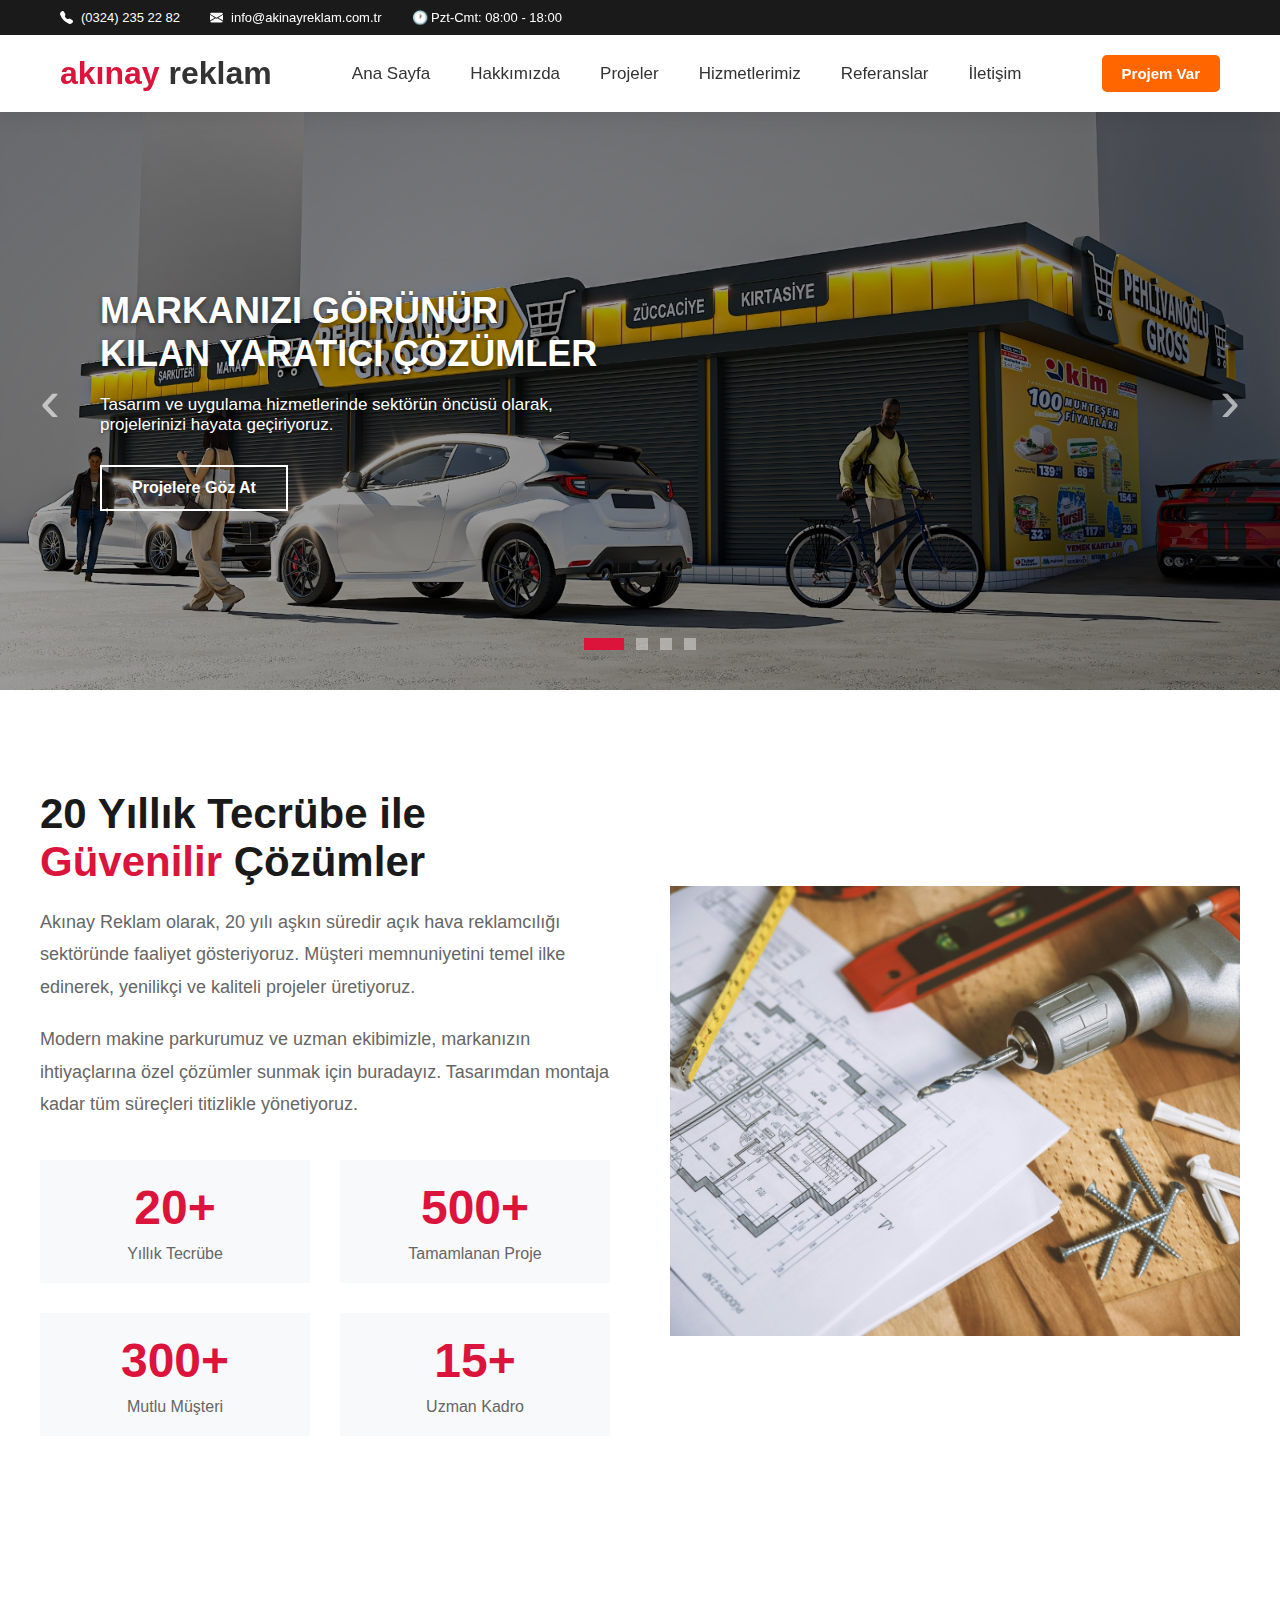
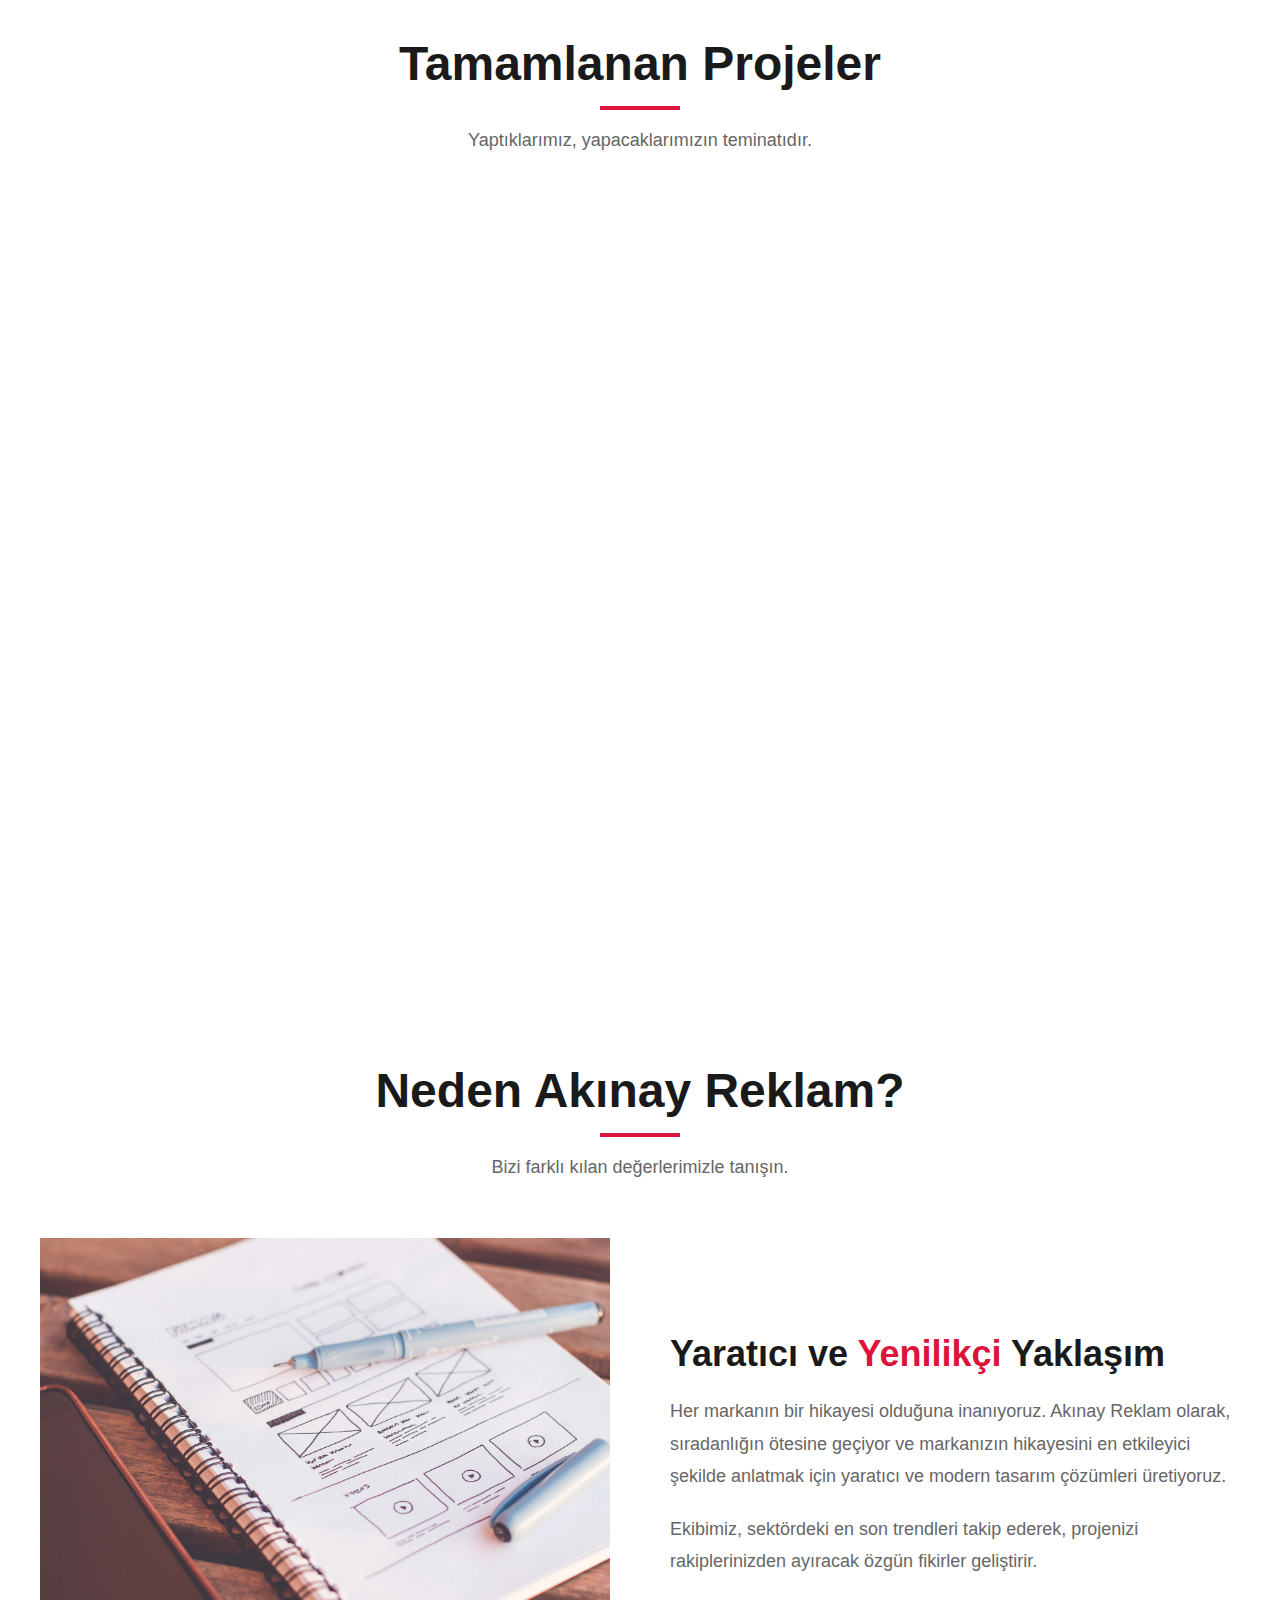
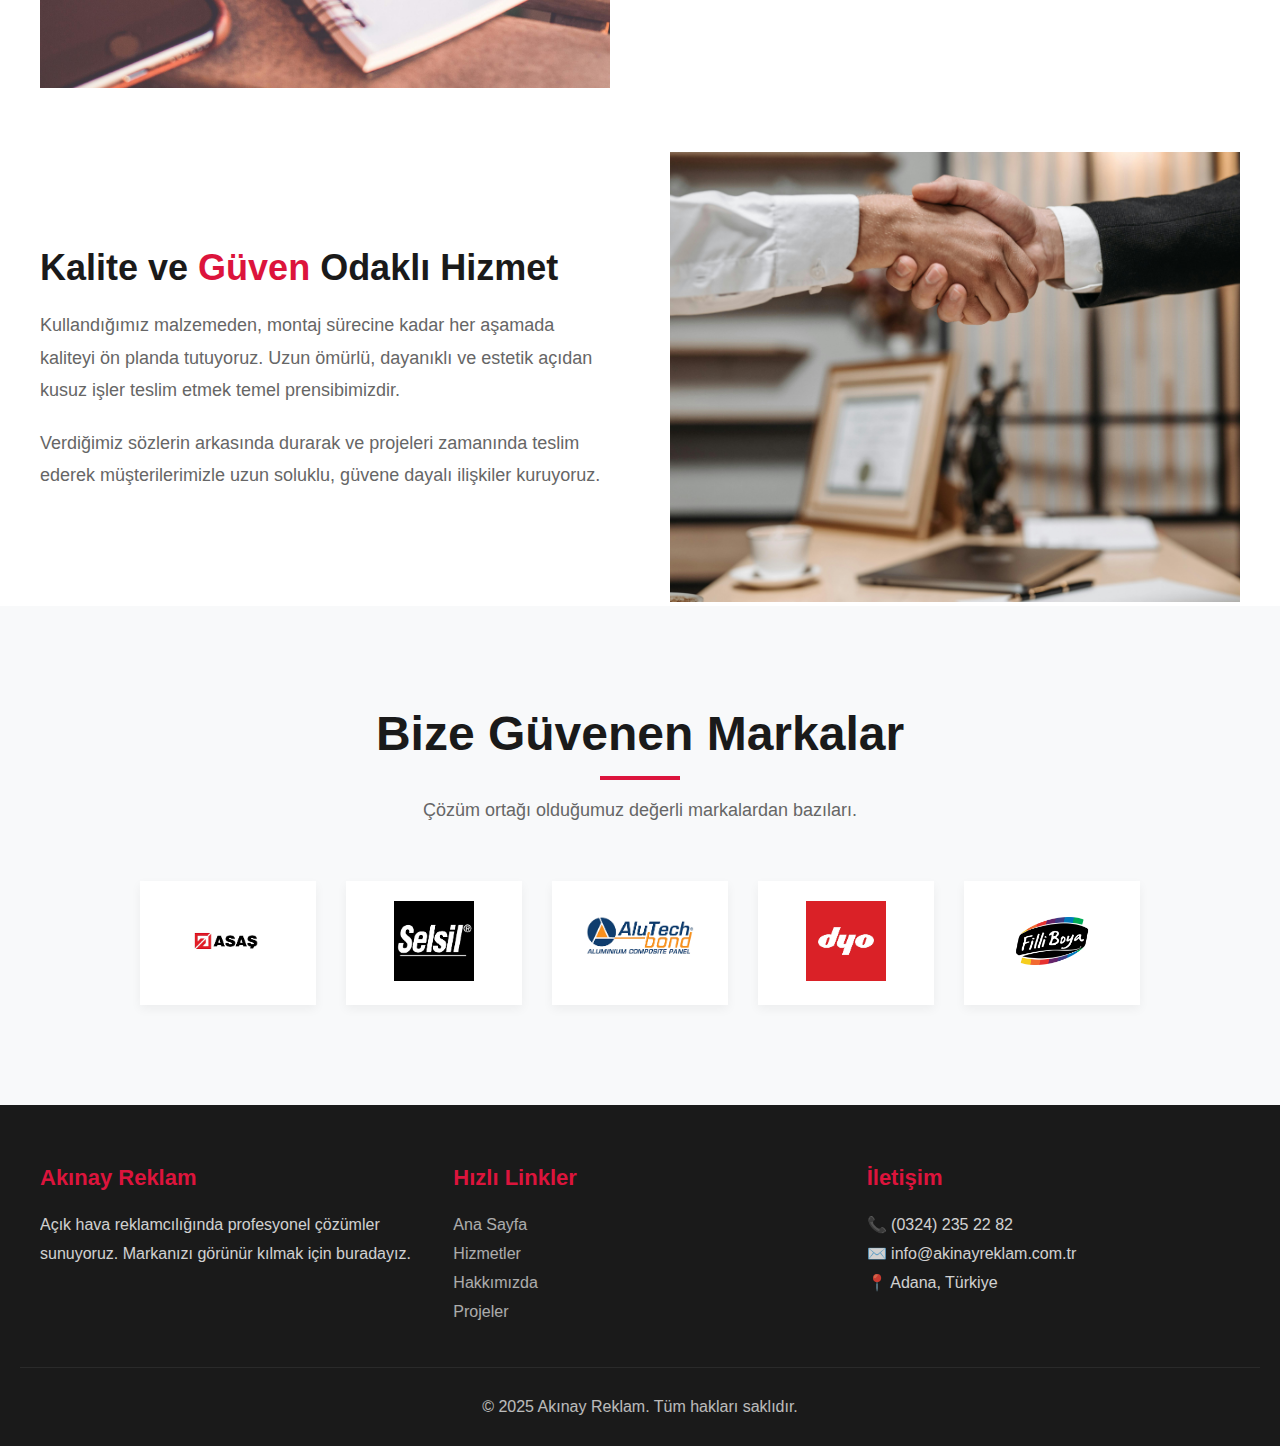
<file: index.html>
<!DOCTYPE html>
<html lang="tr">
<head>
    <meta charset="UTF-8">
    <meta name="viewport" content="width=device-width, initial-scale=1.0">
    <title>Akınay Reklam - Açık Hava Reklamcılığı</title>
    <link rel="stylesheet" href="style.css">
</head>
<body>

    <header>
        <div class="header-top">
            <div class="container">
                <div class="contact-info">
                    <span>
                        <svg xmlns="http://www.w3.org/2000/svg" width="13" height="13" fill="currentColor" viewBox="0 0 16 16">
                          <path fill-rule="evenodd" d="M1.885.511a1.745 1.745 0 0 1 2.61.163L6.29 2.98c.329.423.445.974.315 1.494l-.547 2.19a.678.678 0 0 0 .178.643l2.457 2.457a.678.678 0 0 0 .644.178l2.189-.547a1.745 1.745 0 0 1 1.494.315l2.306 1.794c.829.645.905 1.87.163 2.611l-1.034 1.034c-.74.74-1.846 1.065-2.877.702a18.6 18.6 0 0 1-7.01-4.42 18.6 18.6 0 0 1-4.42-7.009c-.362-1.03-.037-2.137.703-2.877z"/>
                        </svg>
                        (0324) 235 22 82
                    </span>
                    
                    <span>
                        <svg xmlns="http://www.w3.org/2000/svg" width="13" height="13" fill="currentColor" viewBox="0 0 16 16">
                          <path d="M.05 3.555A2 2 0 0 1 2 2h12a2 2 0 0 1 1.95 1.555L8 8.414zM0 4.697v7.104l5.803-3.558zM6.761 8.83l-6.57 4.027A2 2 0 0 0 2 14h12a2 2 0 0 0 1.808-1.144l-6.57-4.027L8 9.586zm3.436-.586L16 11.801V4.697z"/>
                        </svg>
                        info@akinayreklam.com.tr
                    </span>

                    <span>🕐 Pzt-Cmt: 08:00 - 18:00</span>
                </div>
            </div>
        </div>
       <nav>
            <div class="logo">akınay <span>reklam</span></div>
            <ul class="nav-links">
                <li><a href="Site.html">Ana Sayfa</a></li> 
                <li><a href="Site.html#hakkimizda-kisa">Hakkımızda</a></li>
                <li><a href="projeler.html">Projeler</a></li>
                <li><a href="hizmetler.html">Hizmetlerimiz</a></li>
                <li><a href="Site.html#referanslar">Referanslar</a></li>
                <li><a href="iletisim.html">İletişim</a></li>
            </ul>
            <a href="iletisim.html" class="cta-button-nav">Projem Var</a>
        </nav>
    </header>

    <section class="hero" id="anasayfa">
        <div class="hero-bg">
            <div class="hero-slide active" style="background-image: linear-gradient(135deg, rgba(0,0,0,0.3), rgba(0,0,0,0.5)), url('resimler/resim3.jpg')"></div>
            <div class="hero-slide" style="background-image: linear-gradient(135deg, rgba(0,0,0,0.3), rgba(0,0,0,0.5)), url('resimler/resim2.jpg')"></div>
            <div class="hero-slide" style="background-image: linear-gradient(135deg, rgba(0,0,0,0.3), rgba(0,0,0,0.5)), url('resimler/resim5.jpg')"></div>
            <div class="hero-slide" style="background-image: linear-gradient(135deg, rgba(0,0,0,0.3), rgba(0,0,0,0.5)), url('resimler/resim8.jpg')"></div>
        </div>
        
        <div class="hero-content-new">
            <h2>MARKANIZI GÖRÜNÜR KILAN YARATICI ÇÖZÜMLER</h2>
            <p>Tasarım ve uygulama hizmetlerinde sektörün öncüsü olarak, projelerinizi hayata geçiriyoruz.</p>
            <a href="projeler.html" class="cta-button-hero">Projelere Göz At</a>
        </div>

        <div class="hero-nav prev">‹</div>
        <div class="hero-nav next">›</div>
        
        <div class="hero-indicators">
            <div class="indicator active" data-slide="0"></div>
            <div class="indicator" data-slide="1"></div>
            <div class="indicator" data-slide="2"></div>
            <div class="indicator" data-slide="3"></div>
        </div>
    </section>

    <section class="about" id="hakkimizda-kisa">
        <div class="container">
            <div class="about-content">
                
                <div class="about-text">
                    <h2>20 Yıllık Tecrübe ile <span class="highlight">Güvenilir</span> Çözümler</h2>
                    <p>Akınay Reklam olarak, 20 yılı aşkın süredir açık hava reklamcılığı sektöründe faaliyet gösteriyoruz. Müşteri memnuniyetini temel ilke edinerek, yenilikçi ve kaliteli projeler üretiyoruz.</p>
                    <p>Modern makine parkurumuz ve uzman ekibimizle, markanızın ihtiyaçlarına özel çözümler sunmak için buradayız. Tasarımdan montaja kadar tüm süreçleri titizlikle yönetiyoruz.</p>
                    
                    <div class="about-stats">
                        <div class="stat-item">
                            <div class="stat-number">20+</div>
                            <div class="stat-label">Yıllık Tecrübe</div>
                        </div>
                        <div class="stat-item">
                            <div class="stat-number">500+</div>
                            <div class="stat-label">Tamamlanan Proje</div>
                        </div>
                        <div class="stat-item">
                            <div class="stat-number">300+</div>
                            <div class="stat-label">Mutlu Müşteri</div>
                        </div>
                        <div class="stat-item">
                            <div class="stat-number">15+</div>
                            <div class="stat-label">Uzman Kadro</div>
                        </div>
                    </div>
                </div>

                <div class="about-image">
                    
                    <img src="resimler/atölye.jpg" 
                         alt="Akınay Reklam Atölyesi ve Ekibi" 
                         style="width: 100%; height: 450px; object-fit: cover; border-radius: 0;">

                </div>
            </div>
        </div>
    </section>

    <section class="portfolio" id="projeler">
        <div class="container">
            <div class="section-title">
                <h2>Tamamlanan Projeler</h2>
                <div class="line"></div>
                <p>Yaptıklarımız, yapacaklarımızın teminatıdır.</p>
            </div>
            
            <div class="portfolio-grid">
                
                <div class="portfolio-item">
                    <img src="resimler/kurumsal.jpg" alt="Proje 1">
                    <div class="portfolio-text-content">
                        <h4>Kurumsal Cephe</h4>
                    </div>
                </div>

                <div class="portfolio-item">
                    <img src="resimler/resim1.jpg" alt="Proje 2">
                    <div class="portfolio-text-content">
                        <h4>Cephe Giydirme</h4>
                    </div>
                </div>

                <div class="portfolio-item">
                    <img src="resimler/ışıklıtabela.jpg" alt="Proje 3">
                    <div class="portfolio-text-content">
                        <h4>Totemler</h4>
                    </div>
                </div>

                <div class="portfolio-item">
                    <img src="resimler/akaryakıt.jpg" alt="Proje 4">
                    <div class="portfolio-text-content">
                        <h4>Yakıt İstasyonları</h4>
                    </div>
                </div>

                <div class="portfolio-item">
                    <img src="resimler/ışıklıharfler.png" alt="Proje 5">
                    <div class="portfolio-text-content">
                        <h4>Kutu Harfler</h4>
                    </div>
                </div>

                <div class="portfolio-item">
                    <img src="resimler/tabela.jpg" alt="Proje 6">
                    <div class="portfolio-text-content">
                        <h4>Tabelalar</h4>
                    </div>
                </div>
                
            </div>
        </div>
    </section>

    <section class="features" id="neden-biz" style="padding-top: 100px; background: #fff;">
        <div class="container">
            
            <div class="section-title">
                <h2>Neden Akınay Reklam?</h2>
                <div class="line"></div>
                <p>Bizi farklı kılan değerlerimizle tanışın.</p>
            </div>

            <div class="about-content">
                <div class="about-image">
                    
                    <img src="resimler/yenilikçi.jpg" 
                         alt="Yaratıcı ve Yenilikçi Tasarım Yaklaşımı" 
                         style="width: 100%; height: 450px; object-fit: cover; border-radius: 0;"> 
                    
                </div>
                <div class="about-text">
                    <h2 style="font-size: 36px;">Yaratıcı ve <span class="highlight">Yenilikçi</span> Yaklaşım</h2>
                    <p>Her markanın bir hikayesi olduğuna inanıyoruz. Akınay Reklam olarak, sıradanlığın ötesine geçiyor ve markanızın hikayesini en etkileyici şekilde anlatmak için yaratıcı ve modern tasarım çözümleri üretiyoruz.</p>
                    <p>Ekibimiz, sektördeki en son trendleri takip ederek, projenizi rakiplerinizden ayıracak özgün fikirler geliştirir.</p>
                </div>
            </div>

            <div class="about-content" style="margin-top: 60px;"> 
                <div class="about-text">
                    <h2 style="font-size: 36px;">Kalite ve <span class="highlight">Güven</span> Odaklı Hizmet</h2>
                    <p>Kullandığımız malzemeden, montaj sürecine kadar her aşamada kaliteyi ön planda tutuyoruz. Uzun ömürlü, dayanıklı ve estetik açıdan kusuz işler teslim etmek temel prensibimizdir.</p>
                    <p>Verdiğimiz sözlerin arkasında durarak ve projeleri zamanında teslim ederek müşterilerimizle uzun soluklu, güvene dayalı ilişkiler kuruyoruz.</p>
                </div>
                <div class="about-image">
                    
                    <img src="resimler/Güven.jpg" 
                         alt="Kalite ve Güven Odaklı Hizmet Anlaşması" 
                         style="width: 100%; height: 450px; object-fit: cover; border-radius: 0;">

                </div>
            </div>

        </div>
    </section>
    
    <section class="references" id="referanslar">
        <div class="container">
            <div class="section-title">
                <h2>Bize Güvenen Markalar</h2>
                <div class="line"></div>
                <p>Çözüm ortağı olduğumuz değerli markalardan bazıları.</p>
            </div>
            <div class="references-grid">
                <div class="reference-logo">
                    <img src="resimler/asaş.png" alt="Referans Logo 1">
                </div>
                <div class="reference-logo">
                    <img src="resimler/selsil.png" alt="Referans Logo 2">
                </div>
                <div class="reference-logo">
                    <img src="resimler/alutech.png" alt="Referans Logo 3">
                </div>
                <div class="reference-logo">
                    <img src="resimler/dyo.jpg" alt="Referans Logo 4">
                </div>
                <div class="reference-logo">
                    <img src="resimler/filiboya.png" alt="Referans Logo 5">
                </div>
            </div>
        </div>
    </section>
    
    
    <footer>
        <div class="footer-content">
            <div class="footer-section">
                <h3>Akınay Reklam</h3>
                <p>Açık hava reklamcılığında profesyonel çözümler sunuyoruz. Markanızı görünür kılmak için buradayız.</p>
            </div>
           <div class="footer-section">
                <h3>Hızlı Linkler</h3>
                <p><a href="Site.html" style="color: white; text-decoration: none; opacity: 0.8;">Ana Sayfa</a></p>
                <p><a href="hizmetler.html" style="color: white; text-decoration: none; opacity: 0.8;">Hizmetler</a></p>
                <p><a href="hakkimizda.html" style="color: white; text-decoration: none; opacity: 0.8;">Hakkımızda</a></p>
                <p><a href="projeler.html" style="color: white; text-decoration: none; opacity: 0.8;">Projeler</a></p> 
            </div> 
            <div class="footer-section">
                <h3>İletişim</h3>
                <p>📞 (0324) 235 22 82</p>
                <p>✉️ info@akinayreklam.com.tr</p>
                <p>📍 Adana, Türkiye</p>
            </div>
        </div>
        <div class="footer-bottom">
            <p>© 2025 Akınay Reklam. Tüm hakları saklıdır.</p>
        </div>
    </footer>

    
    <script src="script.js"></script>

</body>
</html>
</file>
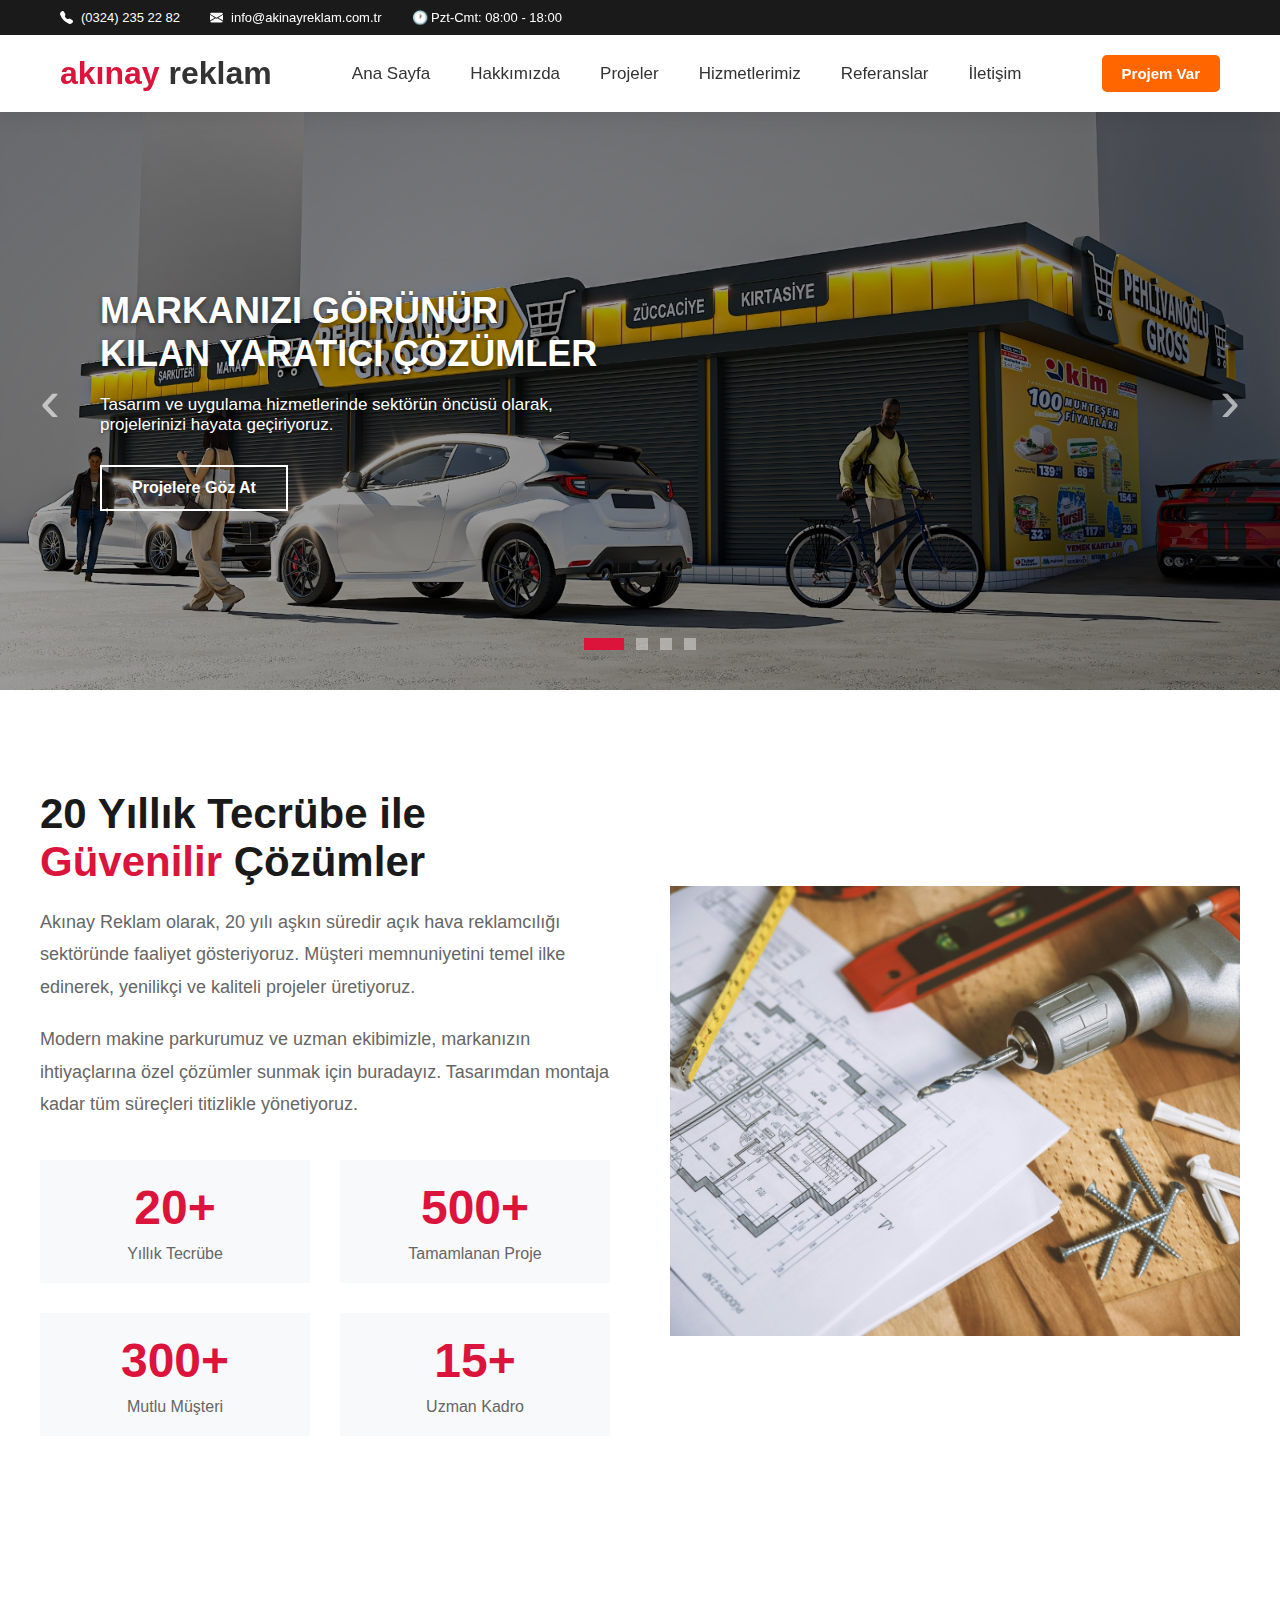
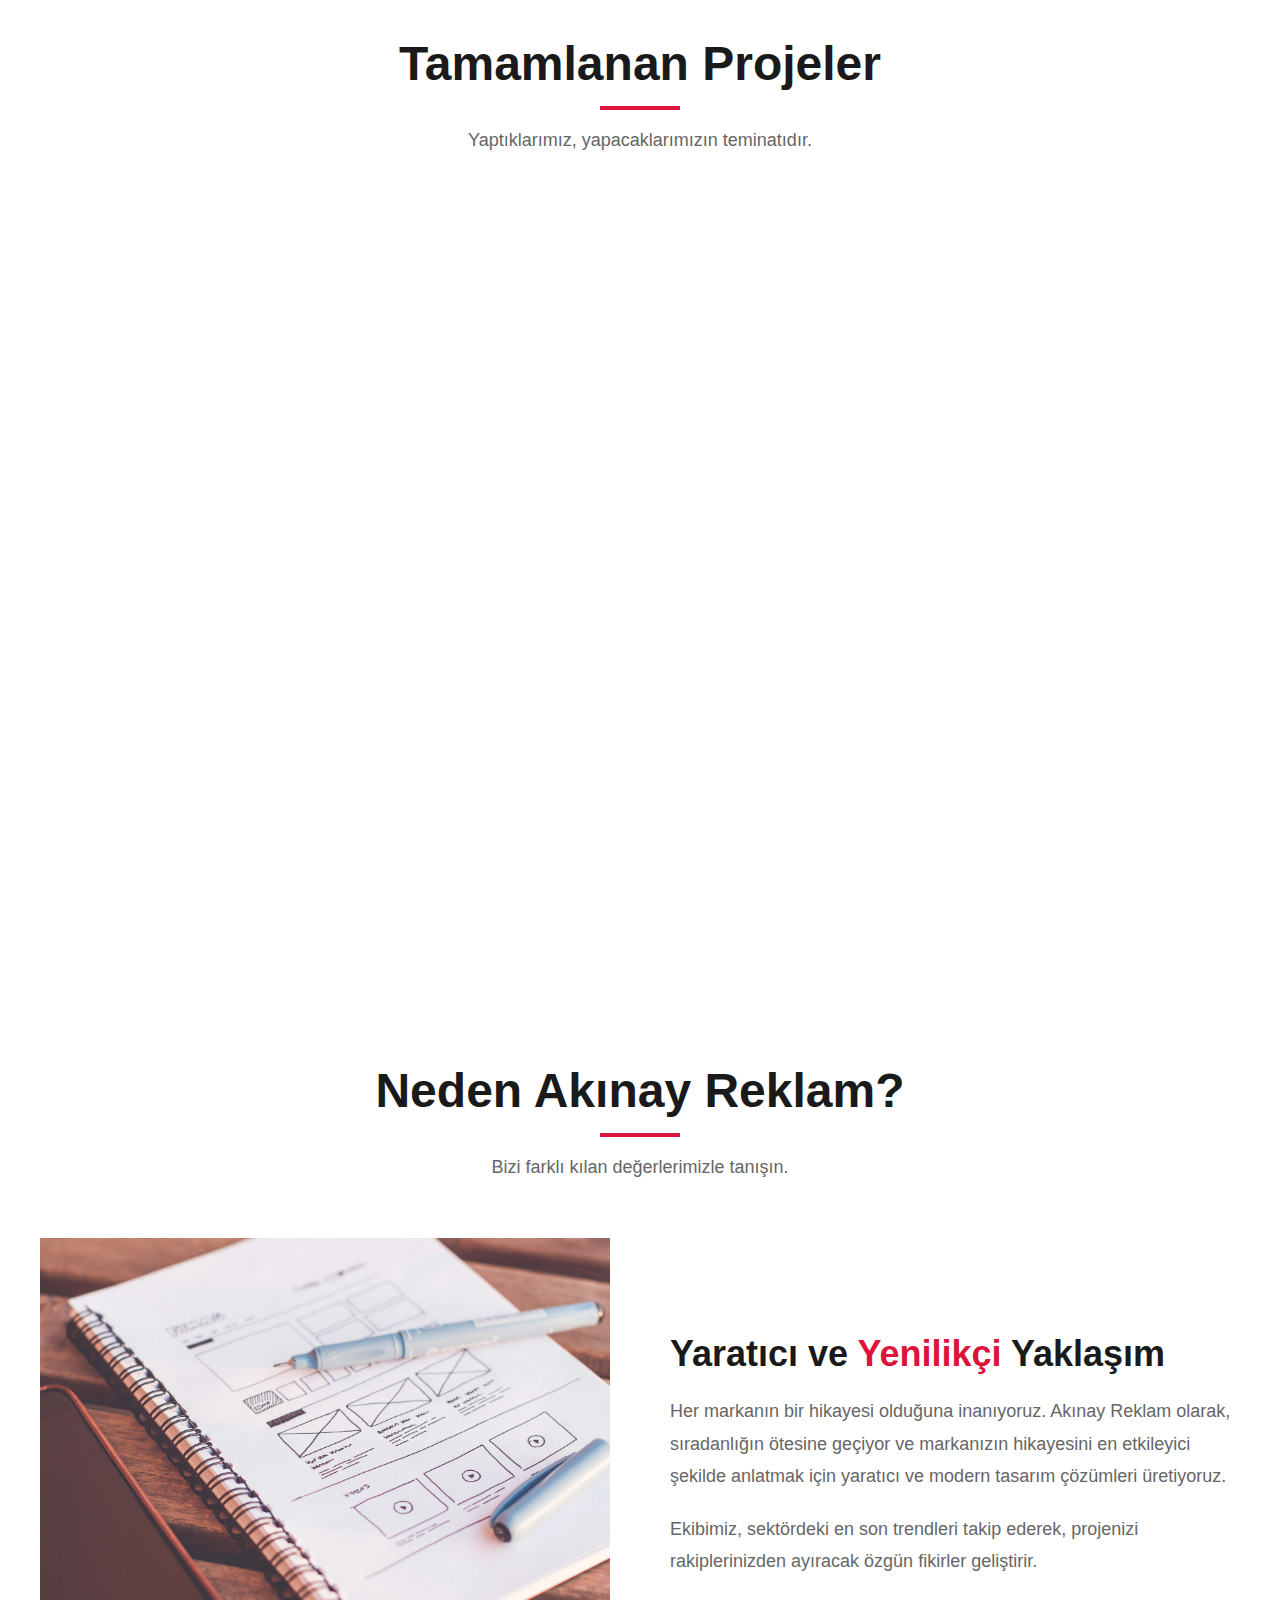
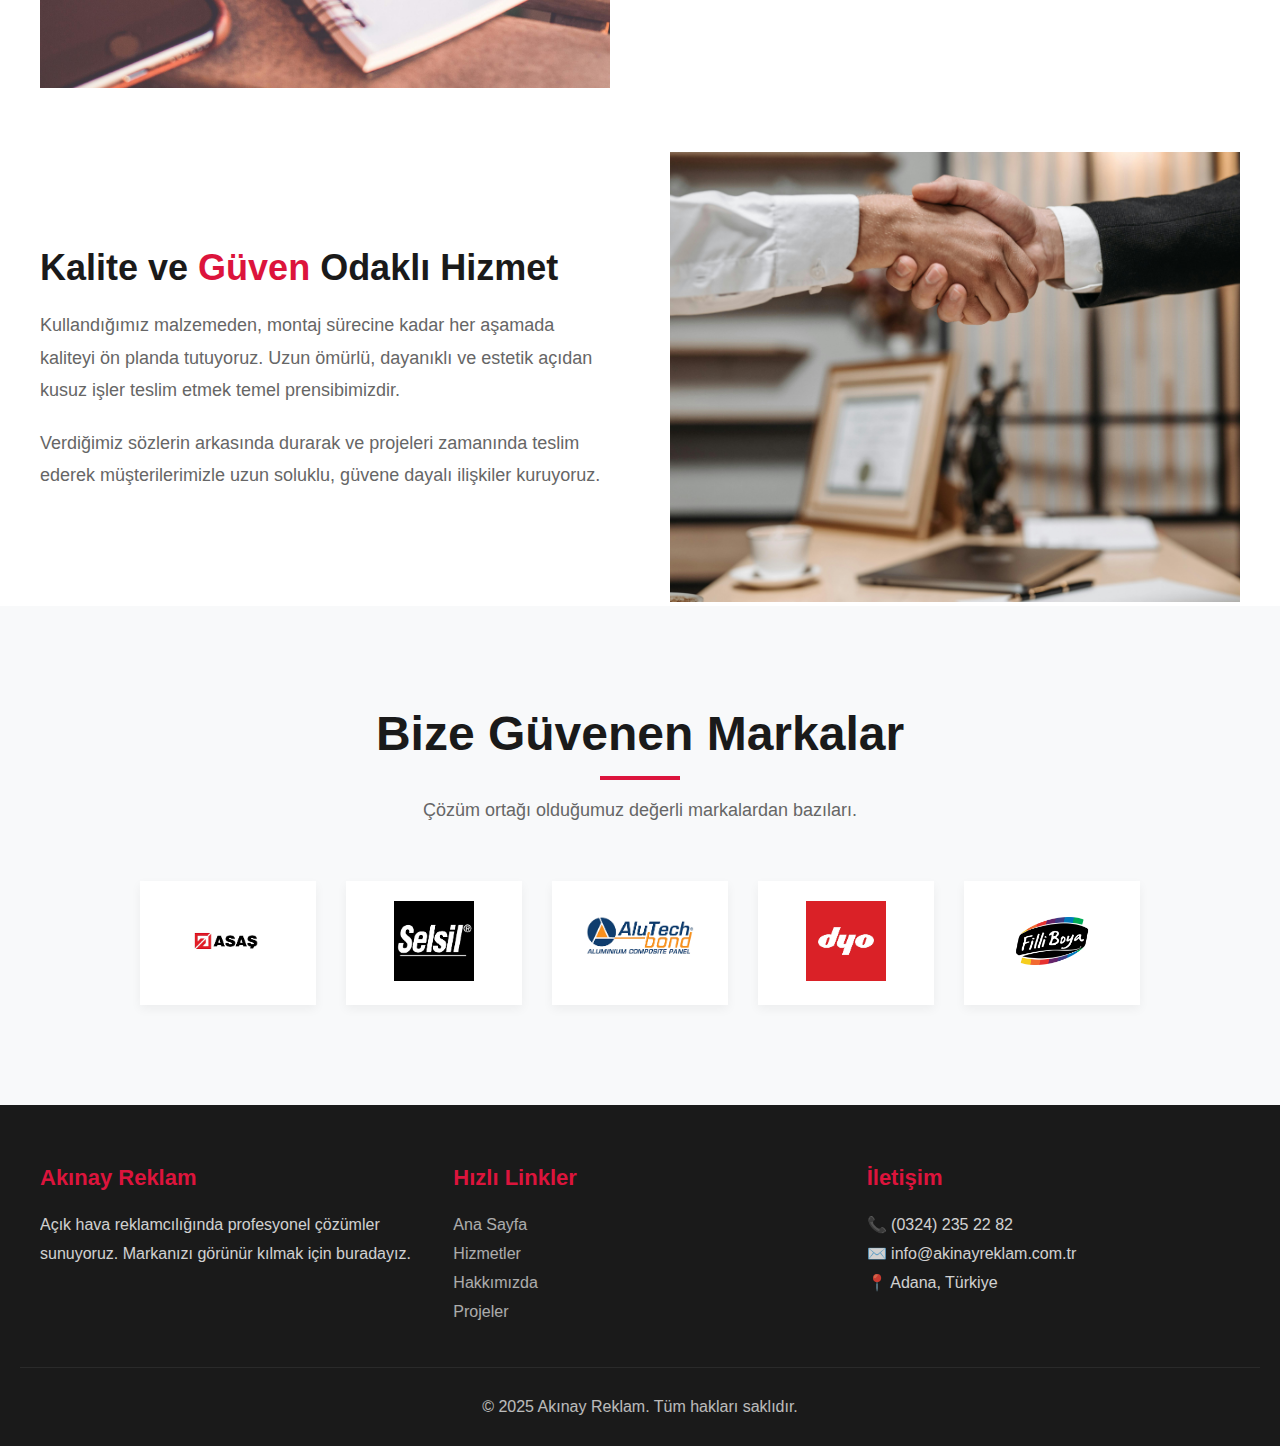
<file: Site.html>
<!DOCTYPE html>
<html lang="tr">
<head>
    <meta charset="UTF-8">
    <meta name="viewport" content="width=device-width, initial-scale=1.0">
    <title>Akınay Reklam - Açık Hava Reklamcılığı</title>
    <link rel="stylesheet" href="style.css">
</head>
<body>

    <header>
        <div class="header-top">
            <div class="container">
                <div class="contact-info">
                    <span>
                        <svg xmlns="http://www.w3.org/2000/svg" width="13" height="13" fill="currentColor" viewBox="0 0 16 16">
                          <path fill-rule="evenodd" d="M1.885.511a1.745 1.745 0 0 1 2.61.163L6.29 2.98c.329.423.445.974.315 1.494l-.547 2.19a.678.678 0 0 0 .178.643l2.457 2.457a.678.678 0 0 0 .644.178l2.189-.547a1.745 1.745 0 0 1 1.494.315l2.306 1.794c.829.645.905 1.87.163 2.611l-1.034 1.034c-.74.74-1.846 1.065-2.877.702a18.6 18.6 0 0 1-7.01-4.42 18.6 18.6 0 0 1-4.42-7.009c-.362-1.03-.037-2.137.703-2.877z"/>
                        </svg>
                        (0324) 235 22 82
                    </span>
                    
                    <span>
                        <svg xmlns="http://www.w3.org/2000/svg" width="13" height="13" fill="currentColor" viewBox="0 0 16 16">
                          <path d="M.05 3.555A2 2 0 0 1 2 2h12a2 2 0 0 1 1.95 1.555L8 8.414zM0 4.697v7.104l5.803-3.558zM6.761 8.83l-6.57 4.027A2 2 0 0 0 2 14h12a2 2 0 0 0 1.808-1.144l-6.57-4.027L8 9.586zm3.436-.586L16 11.801V4.697z"/>
                        </svg>
                        info@akinayreklam.com.tr
                    </span>

                    <span>🕐 Pzt-Cmt: 08:00 - 18:00</span>
                </div>
            </div>
        </div>
       <nav>
            <div class="logo">akınay <span>reklam</span></div>
            <ul class="nav-links">
                <li><a href="Site.html">Ana Sayfa</a></li> 
                <li><a href="Site.html#hakkimizda-kisa">Hakkımızda</a></li>
                <li><a href="projeler.html">Projeler</a></li>
                <li><a href="hizmetler.html">Hizmetlerimiz</a></li>
                <li><a href="Site.html#referanslar">Referanslar</a></li>
                <li><a href="iletisim.html">İletişim</a></li>
            </ul>
            <a href="iletisim.html" class="cta-button-nav">Projem Var</a>
        </nav>
    </header>

    <section class="hero" id="anasayfa">
        <div class="hero-bg">
            <div class="hero-slide active" style="background-image: linear-gradient(135deg, rgba(0,0,0,0.3), rgba(0,0,0,0.5)), url('resimler/resim3.jpg')"></div>
            <div class="hero-slide" style="background-image: linear-gradient(135deg, rgba(0,0,0,0.3), rgba(0,0,0,0.5)), url('resimler/resim2.jpg')"></div>
            <div class="hero-slide" style="background-image: linear-gradient(135deg, rgba(0,0,0,0.3), rgba(0,0,0,0.5)), url('resimler/resim5.jpg')"></div>
            <div class="hero-slide" style="background-image: linear-gradient(135deg, rgba(0,0,0,0.3), rgba(0,0,0,0.5)), url('resimler/resim8.jpg')"></div>
        </div>
        
        <div class="hero-content-new">
            <h2>MARKANIZI GÖRÜNÜR KILAN YARATICI ÇÖZÜMLER</h2>
            <p>Tasarım ve uygulama hizmetlerinde sektörün öncüsü olarak, projelerinizi hayata geçiriyoruz.</p>
            <a href="projeler.html" class="cta-button-hero">Projelere Göz At</a>
        </div>

        <div class="hero-nav prev">‹</div>
        <div class="hero-nav next">›</div>
        
        <div class="hero-indicators">
            <div class="indicator active" data-slide="0"></div>
            <div class="indicator" data-slide="1"></div>
            <div class="indicator" data-slide="2"></div>
            <div class="indicator" data-slide="3"></div>
        </div>
    </section>

    <section class="about" id="hakkimizda-kisa">
        <div class="container">
            <div class="about-content">
                
                <div class="about-text">
                    <h2>20 Yıllık Tecrübe ile <span class="highlight">Güvenilir</span> Çözümler</h2>
                    <p>Akınay Reklam olarak, 20 yılı aşkın süredir açık hava reklamcılığı sektöründe faaliyet gösteriyoruz. Müşteri memnuniyetini temel ilke edinerek, yenilikçi ve kaliteli projeler üretiyoruz.</p>
                    <p>Modern makine parkurumuz ve uzman ekibimizle, markanızın ihtiyaçlarına özel çözümler sunmak için buradayız. Tasarımdan montaja kadar tüm süreçleri titizlikle yönetiyoruz.</p>
                    
                    <div class="about-stats">
                        <div class="stat-item">
                            <div class="stat-number">20+</div>
                            <div class="stat-label">Yıllık Tecrübe</div>
                        </div>
                        <div class="stat-item">
                            <div class="stat-number">500+</div>
                            <div class="stat-label">Tamamlanan Proje</div>
                        </div>
                        <div class="stat-item">
                            <div class="stat-number">300+</div>
                            <div class="stat-label">Mutlu Müşteri</div>
                        </div>
                        <div class="stat-item">
                            <div class="stat-number">15+</div>
                            <div class="stat-label">Uzman Kadro</div>
                        </div>
                    </div>
                </div>

                <div class="about-image">
                    
                    <img src="resimler/atölye.jpg" 
                         alt="Akınay Reklam Atölyesi ve Ekibi" 
                         style="width: 100%; height: 450px; object-fit: cover; border-radius: 0;">

                </div>
            </div>
        </div>
    </section>

    <section class="portfolio" id="projeler">
        <div class="container">
            <div class="section-title">
                <h2>Tamamlanan Projeler</h2>
                <div class="line"></div>
                <p>Yaptıklarımız, yapacaklarımızın teminatıdır.</p>
            </div>
            
            <div class="portfolio-grid">
                
                <div class="portfolio-item">
                    <img src="resimler/kurumsal.jpg" alt="Proje 1">
                    <div class="portfolio-text-content">
                        <h4>Kurumsal Cephe</h4>
                    </div>
                </div>

                <div class="portfolio-item">
                    <img src="resimler/resim1.jpg" alt="Proje 2">
                    <div class="portfolio-text-content">
                        <h4>Cephe Giydirme</h4>
                    </div>
                </div>

                <div class="portfolio-item">
                    <img src="resimler/ışıklıtabela.jpg" alt="Proje 3">
                    <div class="portfolio-text-content">
                        <h4>Totemler</h4>
                    </div>
                </div>

                <div class="portfolio-item">
                    <img src="resimler/akaryakıt.jpg" alt="Proje 4">
                    <div class="portfolio-text-content">
                        <h4>Yakıt İstasyonları</h4>
                    </div>
                </div>

                <div class="portfolio-item">
                    <img src="resimler/ışıklıharfler.png" alt="Proje 5">
                    <div class="portfolio-text-content">
                        <h4>Kutu Harfler</h4>
                    </div>
                </div>

                <div class="portfolio-item">
                    <img src="resimler/tabela.jpg" alt="Proje 6">
                    <div class="portfolio-text-content">
                        <h4>Tabelalar</h4>
                    </div>
                </div>
                
            </div>
        </div>
    </section>

    <section class="features" id="neden-biz" style="padding-top: 100px; background: #fff;">
        <div class="container">
            
            <div class="section-title">
                <h2>Neden Akınay Reklam?</h2>
                <div class="line"></div>
                <p>Bizi farklı kılan değerlerimizle tanışın.</p>
            </div>

            <div class="about-content">
                <div class="about-image">
                    
                    <img src="resimler/yenilikçi.jpg" 
                         alt="Yaratıcı ve Yenilikçi Tasarım Yaklaşımı" 
                         style="width: 100%; height: 450px; object-fit: cover; border-radius: 0;"> 
                    
                </div>
                <div class="about-text">
                    <h2 style="font-size: 36px;">Yaratıcı ve <span class="highlight">Yenilikçi</span> Yaklaşım</h2>
                    <p>Her markanın bir hikayesi olduğuna inanıyoruz. Akınay Reklam olarak, sıradanlığın ötesine geçiyor ve markanızın hikayesini en etkileyici şekilde anlatmak için yaratıcı ve modern tasarım çözümleri üretiyoruz.</p>
                    <p>Ekibimiz, sektördeki en son trendleri takip ederek, projenizi rakiplerinizden ayıracak özgün fikirler geliştirir.</p>
                </div>
            </div>

            <div class="about-content" style="margin-top: 60px;"> 
                <div class="about-text">
                    <h2 style="font-size: 36px;">Kalite ve <span class="highlight">Güven</span> Odaklı Hizmet</h2>
                    <p>Kullandığımız malzemeden, montaj sürecine kadar her aşamada kaliteyi ön planda tutuyoruz. Uzun ömürlü, dayanıklı ve estetik açıdan kusuz işler teslim etmek temel prensibimizdir.</p>
                    <p>Verdiğimiz sözlerin arkasında durarak ve projeleri zamanında teslim ederek müşterilerimizle uzun soluklu, güvene dayalı ilişkiler kuruyoruz.</p>
                </div>
                <div class="about-image">
                    
                    <img src="resimler/Güven.jpg" 
                         alt="Kalite ve Güven Odaklı Hizmet Anlaşması" 
                         style="width: 100%; height: 450px; object-fit: cover; border-radius: 0;">

                </div>
            </div>

        </div>
    </section>
    
    <section class="references" id="referanslar">
        <div class="container">
            <div class="section-title">
                <h2>Bize Güvenen Markalar</h2>
                <div class="line"></div>
                <p>Çözüm ortağı olduğumuz değerli markalardan bazıları.</p>
            </div>
            <div class="references-grid">
                <div class="reference-logo">
                    <img src="resimler/asaş.png" alt="Referans Logo 1">
                </div>
                <div class="reference-logo">
                    <img src="resimler/selsil.png" alt="Referans Logo 2">
                </div>
                <div class="reference-logo">
                    <img src="resimler/alutech.png" alt="Referans Logo 3">
                </div>
                <div class="reference-logo">
                    <img src="resimler/dyo.jpg" alt="Referans Logo 4">
                </div>
                <div class="reference-logo">
                    <img src="resimler/filiboya.png" alt="Referans Logo 5">
                </div>
            </div>
        </div>
    </section>
    
    
    <footer>
        <div class="footer-content">
            <div class="footer-section">
                <h3>Akınay Reklam</h3>
                <p>Açık hava reklamcılığında profesyonel çözümler sunuyoruz. Markanızı görünür kılmak için buradayız.</p>
            </div>
           <div class="footer-section">
                <h3>Hızlı Linkler</h3>
                <p><a href="Site.html" style="color: white; text-decoration: none; opacity: 0.8;">Ana Sayfa</a></p>
                <p><a href="hizmetler.html" style="color: white; text-decoration: none; opacity: 0.8;">Hizmetler</a></p>
                <p><a href="hakkimizda.html" style="color: white; text-decoration: none; opacity: 0.8;">Hakkımızda</a></p>
                <p><a href="projeler.html" style="color: white; text-decoration: none; opacity: 0.8;">Projeler</a></p> 
            </div> 
            <div class="footer-section">
                <h3>İletişim</h3>
                <p>📞 (0324) 235 22 82</p>
                <p>✉️ info@akinayreklam.com.tr</p>
                <p>📍 Adana, Türkiye</p>
            </div>
        </div>
        <div class="footer-bottom">
            <p>© 2025 Akınay Reklam. Tüm hakları saklıdır.</p>
        </div>
    </footer>

    
    <script src="script.js"></script>

</body>
</html>
</file>
<file: style.css>
* { margin: 0; padding: 0; box-sizing: border-box; }
body { font-family: 'Segoe UI', Tahoma, Geneva, Verdana, sans-serif; overflow-x: hidden; color: #333; }

header { position: fixed; top: 0; width: 100%; background: rgba(255,255,255,0.98); backdrop-filter: blur(10px); box-shadow: 0 2px 20px rgba(0,0,0,0.1); z-index: 1000; transition: all 0.3s ease; }
.header-top { background: #1a1a1a; padding: 10px 0; color: white; font-size: 13px; }
.header-top .container { 
    max-width: 1200px; 
    margin: 0 auto; 
    padding: 0 20px; 
    display:flex; 
    justify-content: flex-start; 
    align-items:center; 
}
.contact-info { 
    display:flex; 
    gap:30px; 
}
.contact-info span { display:flex; align-items:center; gap:8px; }

nav { 
    max-width: 1200px; 
    margin: 0 auto; 
    padding: 20px; 
    display:flex; 
    justify-content: space-between;
    align-items:center; 
}
.logo { font-size: 32px; font-weight: bold; color: #dc143c; text-transform: lowercase; }
.logo span { color: #333; }
.nav-links { display:flex; gap:40px; list-style:none; }
.nav-links a { text-decoration:none; color:#333; font-weight:500; transition: color 0.3s; position:relative; font-size: 17px; }
.nav-links a:hover { color:#dc143c; }
.nav-links a::after { content:''; position:absolute; bottom:-5px; left:0; width:0; height:2px; background:#dc143c; transition: width 0.3s; }
.nav-links a:hover::after { width:100%; }

.cta-button-nav {
    background-color: #FF6600;
    color: white;
    padding: 10px 20px;
    text-decoration: none;
    font-weight: 600;
    font-size: 15px;
    transition: background-color 0.3s ease;
    border-radius: 5px;
}
.cta-button-nav:hover {
    background-color: #333;
}

.hero { height:580px; display:flex; align-items:center; justify-content: flex-start; position:relative; overflow:hidden; margin-top:110px; background-color: #333; }
.hero-bg { position:absolute; top:0; left:0; width:100%; height:100%; z-index:0; }

.hero-slide {
    position:absolute;
    top:0; left:0;
    width:100%; height:100%;
    opacity: 0;
    transform: scale(1.1);
    transition: opacity 1s ease-in-out, transform 1s ease-in-out;
    background-size:cover;
    background-position:center 35%;
}
.hero-slide.active {
    opacity: 1;
    transform: scale(1);
}
.hero-slide::after { display: none; }
.hero::before { display: none; }

.hero-content-new {
    position: relative;
    z-index: 2;
    color: white;
    text-align: left;
    max-width: 600px;
    padding-left: 100px;
}
.hero-content-new h2 {
    font-size: 36px;
    font-weight: 800;
    margin-bottom: 20px;
    line-height: 1.2;
    text-shadow: 0 2px 5px rgba(0,0,0,0.5);
}
.hero-content-new p {
    font-size: 17px;
    margin-bottom: 30px;
    text-shadow: 0 1px 3px rgba(0,0,0,0.5);
}
.cta-button-hero {
    display: inline-block;
    padding: 12px 30px;
    border: 2px solid white;
    color: white;
    text-decoration: none;
    font-weight: 600;
    font-size: 16px;
    transition: all 0.3s ease;
}
.cta-button-hero:hover {
    background-color: white;
    color: #333;
}


.hero-nav {
    position:absolute; top:50%; transform:translateY(-50%); 
    width:40px; 
    height:40px; 
    background: none; 
    border: none; 
    display:flex; align-items:center; justify-content:center; cursor:pointer; z-index:3;
    transition: all 0.3s; 
    color: white; 
    font-size: 60px; 
    font-weight: normal; 
    opacity: 0.6; 
}
.hero-nav:hover { 
    background: none; 
    border-color: transparent; 
    transform: translateY(-50%) scale(1.2); 
    opacity: 1; 
    color: #dc143c; 
}
.hero-nav.prev { left:30px; } 
.hero-nav.next { right:30px; }

.hero-indicators { position:absolute; bottom:40px; left:50%; transform:translateX(-50%); display:flex; gap:12px; z-index:3; }
.indicator { width:12px; height:12px; 
    border-radius:0; 
    background:rgba(255,255,255,0.4); cursor:pointer; transition: all 0.3s; }
.indicator.active { background:#dc143c; width:40px; 
    border-radius:0; 
}

@keyframes fadeInUp { from { opacity:0; transform:translateY(30px); } to { opacity:1; transform:translateY(0); } }

.services {
    padding: 100px 20px;
    background: #f8f9fa;
}

.container {
    max-width: 1200px;
    margin: 0 auto;
}

.section-title {
    text-align: center;
    margin-bottom: 60px;
}

.section-title h2 {
    font-size: 48px;
    font-weight: 700;
    color: #1a1a1a;
    margin-bottom: 15px;
}

.section-title .line {
    width: 80px;
    height: 4px;
    background: #dc143c;
    margin: 0 auto 20px;
}

.section-title p {
    font-size: 18px;
    color: #666;
}

.services-grid {
    display: grid;
    grid-template-columns: repeat(auto-fit, minmax(280px, 1fr));
    gap: 30px;
}

.service-card {
    background: white;
    padding: 40px 30px;
    border-radius: 0; 
    text-align: center;
    box-shadow: 0 5px 20px rgba(0,0,0,0.05);
    position: relative;
    overflow: hidden;
    
    opacity: 0;
    transform: translateY(30px);
    transition: transform 1s ease-out, box-shadow 0.3s ease, opacity 1s ease-out;
}
.service-card.show {
    opacity: 1;
    transform: translateY(0);
}


.service-card::before {
    content: '';
    position: absolute;
    top: 0;
    left: 0;
    width: 100%;
    height: 4px;
    background: linear-gradient(90deg, #dc143c, #ff4458);
    transform: scaleX(0);
    transition: transform 0.3s;
}

.service-card:hover {
    transform: translateY(-10px);
    box-shadow: 0 15px 40px rgba(0,0,0,0.1);
}

.service-card:hover::before {
    transform: scaleX(1);
}

.service-icon {
    width: 80px;
    height: 80px;
    background: linear-gradient(135deg, #dc143c, #ff4458);
    border-radius: 0; 
    display: flex;
    align-items: center;
    justify-content: center;
    margin: 0 auto 25px;
    font-size: 36px;
    color: white;
}

.service-card h3 {
    font-size: 24px;
    margin-bottom: 15px;
    color: #1a1a1a;
}

.service-card p {
    color: #666;
    line-height: 1.7;
}

.about {
    padding: 100px 20px;
    background: white;
}

.about-content {
    display: grid;
    grid-template-columns: 1fr 1fr;
    gap: 60px;
    align-items: center;
}

.about-text h2 {
    font-size: 42px;
    margin-bottom: 20px;
    color: #1a1a1a;
}

.about-text h2 .highlight {
    color: #dc143c;
}

.about-text p {
    font-size: 18px;
    line-height: 1.8;
    color: #666;
    margin-bottom: 20px;
}

.about-stats {
    display: grid;
    grid-template-columns: repeat(2, 1fr);
    gap: 30px;
    margin-top: 40px;
}

.stat-item {
    text-align: center;
    padding: 20px;
    background: #f8f9fa;
    border-radius: 0; 
}

.stat-number {
    font-size: 48px;
    font-weight: 700;
    color: #dc143c;
    margin-bottom: 10px;
}

.stat-label {
    font-size: 16px;
    color: #666;
}

.about-image {
    position: relative;
}

.about-image-placeholder {
    width: 100%;
    height: 500px;
    background: linear-gradient(135deg, #dc143c, #1a1a1a);
    border-radius: 0; 
    display: flex;
    align-items: center;
    justify-content: center;
    color: white;
    font-size: 24px;
    font-weight: 600;
}

.portfolio {
    padding: 100px 20px;
    background: #ffffff;
    color: #333;
}

.portfolio .section-title h2 {
     color: #1a1a1a;
}
.portfolio .section-title p {
    color: #666;
}

.portfolio-grid {
    display: grid;
    grid-template-columns: repeat(auto-fit, minmax(280px, 1fr));
    gap: 30px;
}

.portfolio-item {
    position: relative;
    background: #ffffff;
    border-radius: 0; 
    box-shadow: 0 5px 15px rgba(0,0,0,0.05);
    overflow: hidden;
    z-index: 1;
    cursor: pointer;
    
    opacity: 0;
    transform: translateY(30px);
    transition: transform 0.3s ease, box-shadow 0.3s ease, opacity 1s ease-out, transform 1s ease-out;
}

.portfolio-item:hover {
    transform: scale(1.05);
    z-index: 10;
    box-shadow: 0 10px 30px rgba(0,0,0,0.15);
}

.portfolio-item.show {
    opacity: 1;
    transform: translateY(0);
}

.portfolio-item img {
    width: 100%;
    height: 250px;
    object-fit: cover;
    display: block;
}

.portfolio-text-content {
    padding: 20px;
    text-align: center;
}

.portfolio-text-content h4 {
    font-size: 18px;
    color: #333;
    font-weight: 600;
    margin: 0;
    padding: 0;
}

.references {
    padding: 100px 20px;
    background: #f8f9fa;
}

.references-grid {
    display: grid;
    grid-template-columns: repeat(auto-fit, minmax(150px, 1fr));
    gap: 30px;
    align-items: center;
    max-width: 1000px;
    margin: 0 auto;
}

.reference-logo {
    text-align: center;
    padding: 20px;
    background: #ffffff;
    box-shadow: 0 4px 10px rgba(0,0,0,0.05);
    transition: all 0.3s ease;
}

.reference-logo:hover {
    transform: translateY(-5px);
    box-shadow: 0 8px 20px rgba(0,0,0,0.1);
}

.reference-logo img {
    max-width: 80%;
    height: 80px;
    object-fit: contain;
    opacity: 1;
    transition: all 0.3s ease;
}

.reference-logo:hover img {
    opacity: 1;
}

.contact {
    padding: 100px 20px;
    background: white;
}

.contact-content {
    display: grid;
    grid-template-columns: 1fr 1fr;
    gap: 60px;
}

#iletisim-kisa .contact-content {
    grid-template-columns: 1fr;
    max-width: 600px;
    margin: 0 auto;
}

.contact-info-section {
    display: flex;
    flex-direction: column;
    gap: 30px;
}

.contact-item {
    display: flex;
    gap: 20px;
    padding: 25px;
    background: #f8f9fa;
    border-radius: 0;
    transition: all 0.3s;
}

.contact-item:hover {
    background: #dc143c;
    color: white;
    transform: translateX(10px);
}

.contact-icon {
    width: 50px;
    height: 50px;
    background: white;
    border-radius: 0;
    display: flex;
    align-items: center;
    justify-content: center;
    font-size: 24px;
    color: #dc143c;
    flex-shrink: 0;
}

.contact-item:hover .contact-icon {
    background: #1a1a1a;
    color: white;
}

.contact-details h3 {
    font-size: 20px;
    margin-bottom: 5px;
}

.contact-details p {
    font-size: 16px;
}

.contact-form {
    background: #f8f9fa;
    padding: 40px;
    border-radius: 0;
}

.form-group {
    margin-bottom: 20px;
}

.form-group label {
    display: block;
    margin-bottom: 8px;
    font-weight: 600;
    color: #1a1a1a;
}

.form-group input,
.form-group textarea {
    width: 100%;
    padding: 15px;
    border: 2px solid #e0e0e0;
    border-radius: 0;
    font-size: 16px;
    transition: border 0.3s;
}

.form-group input:focus,
.form-group textarea:focus {
    outline: none;
    border-color: #dc143c;
}

.form-group textarea {
    resize: vertical;
    min-height: 150px;
}

.submit-btn {
    width: 100%;
    padding: 18px;
    background: #dc143c;
    color: white;
    border: none;
    border-radius: 0;
    font-size: 18px;
    font-weight: 600;
    cursor: pointer;
    transition: all 0.3s;
}

.submit-btn:hover {
    background: #b01030;
    transform: translateY(-2px);
}


footer {
    background: #1a1a1a;
    color: white;
    padding: 60px 20px 30px;
}

.footer-content {
    max-width: 1200px;
    margin: 0 auto;
    display: grid;
    grid-template-columns: repeat(auto-fit, minmax(250px, 1fr));
    gap: 40px;
    margin-bottom: 40px;
}

.footer-section h3 {
    font-size: 22px;
    margin-bottom: 20px;
    color: #dc143c;
}

.footer-section p {
    line-height: 1.8;
    opacity: 0.8;
}

.footer-bottom {
    text-align: center;
    padding-top: 30px;
    border-top: 1px solid rgba(255,255,255,0.1);
    opacity: 0.7;
}

@media (max-width: 768px) {
    .hero h1 { font-size:42px; } .hero p { font-size:18px; } .nav-links { display:none; }
    
    .portfolio-grid {
         grid-template-columns: repeat(auto-fit, minmax(250px, 1fr));
    }

    .references-grid {
        grid-template-columns: repeat(auto-fit, minmax(120px, 1fr));
    }
    
    .cta-button-nav {
        display: none;
    }

    .hero {
        justify-content: center;
    }
    
    .hero-content-new {
        max-width: 90%;
        padding: 10px;
        text-align: center;
    }
    .hero-content-new h2 {
        font-size: 32px;
    }
    .hero-content-new p {
        font-size: 16px;
    }
    
    .about-content {
        grid-template-columns: 1fr;
    }
    
    .contact-content {
        grid-template-columns: 1fr;
    }
}

.page-title {
    padding: 80px 20px;
    background: linear-gradient(135deg, rgba(220, 20, 60, 0.8), rgba(26, 26, 26, 0.9)), url('resimler/sayfa-baslik-arkaplan.jpg');
    background-size: cover;
    background-position: center;
    background-attachment: fixed;
    text-align: center;
    color: white;
    margin-top: 110px;
}

.page-title h1 {
    font-size: 52px;
    font-weight: 800;
    margin-bottom: 10px;
}

.page-title p {
    font-size: 20px;
    opacity: 0.9;
}

.map-container {
    line-height: 0; 
}

.map-container iframe {
    width: 100%;
    height: 450px;
    border: 0;
}

.project-grid-new {
    display: grid;
    grid-template-columns: repeat(auto-fit, minmax(400px, 1fr)); 
    gap: 30px;
}

.project-card {
    background: #ffffff;
    border-radius: 0; 
    box-shadow: 0 5px 20px rgba(0,0,0,0.05);
    overflow: hidden;
    display: flex;
    flex-direction: column;
    
    opacity: 0;
    transform: translateY(30px);
    transition: transform 0.3s ease, box-shadow 0.3s ease, opacity 1s ease-out, transform 1s ease-out;
}

.project-card:hover {
    transform: translateY(-10px);
    box-shadow: 0 15px 40px rgba(0,0,0,0.1);
}

.project-card.show {
    opacity: 1;
    transform: translateY(0);
}

.project-image {
    width: 100%;
    height: 300px;
    overflow: hidden;
}

.project-image img {
    width: 100%;
    height: 100%;
    object-fit: cover;
    transition: transform 0.4s;
}

.project-card:hover .project-image img {
    transform: scale(1.05);
}

.project-content {
    padding: 30px;
    display: flex;
    flex-direction: column;
    flex-grow: 1;
}

.testimonial-quote {
    font-size: 17px;
    font-style: italic;
    color: #333;
    line-height: 1.7;
    position: relative;
    padding-left: 35px;
    margin-bottom: 25px;
    flex-grow: 1;
}

.testimonial-quote::before {
    content: '“';
    position: absolute;
    left: 0;
    top: -10px;
    font-size: 50px;
    color: #dc143c;
    font-weight: bold;
    font-family: Georgia, serif;
}

.testimonial-author {
    border-top: 1px solid #eee;
    padding-top: 20px;
}

.testimonial-author h4 {
    font-size: 18px;
    font-weight: 700;
    color: #dc143c;
    margin-bottom: 5px;
}

.testimonial-author p {
    font-size: 15px;
    color: #666;
}

@media (max-width: 480px) {
    .project-grid-new {
        grid-template-columns: 1fr;
    }
}

/* Sıralı gecikme (Stagger) animasyonları */
.portfolio-item:nth-child(1), .project-card:nth-child(1), .service-card:nth-child(1) { transition-delay: 0.1s; }
.portfolio-item:nth-child(2), .project-card:nth-child(2), .service-card:nth-child(2) { transition-delay: 0.2s; }
.portfolio-item:nth-child(3), .project-card:nth-child(3), .service-card:nth-child(3) { transition-delay: 0.3s; }
.portfolio-item:nth-child(4), .project-card:nth-child(4), .service-card:nth-child(4) { transition-delay: 0.4s; }
.portfolio-item:nth-child(5), .project-card:nth-child(5), .service-card:nth-child(5) { transition-delay: 0.5s; }
.portfolio-item:nth-child(6), .project-card:nth-child(6), .service-card:nth-child(6) { transition-delay: 0.6s; }
.project-card:nth-child(7) { transition-delay: 0.7s; }
.project-card:nth-child(8) { transition-delay: 0.8s; }
</file>
